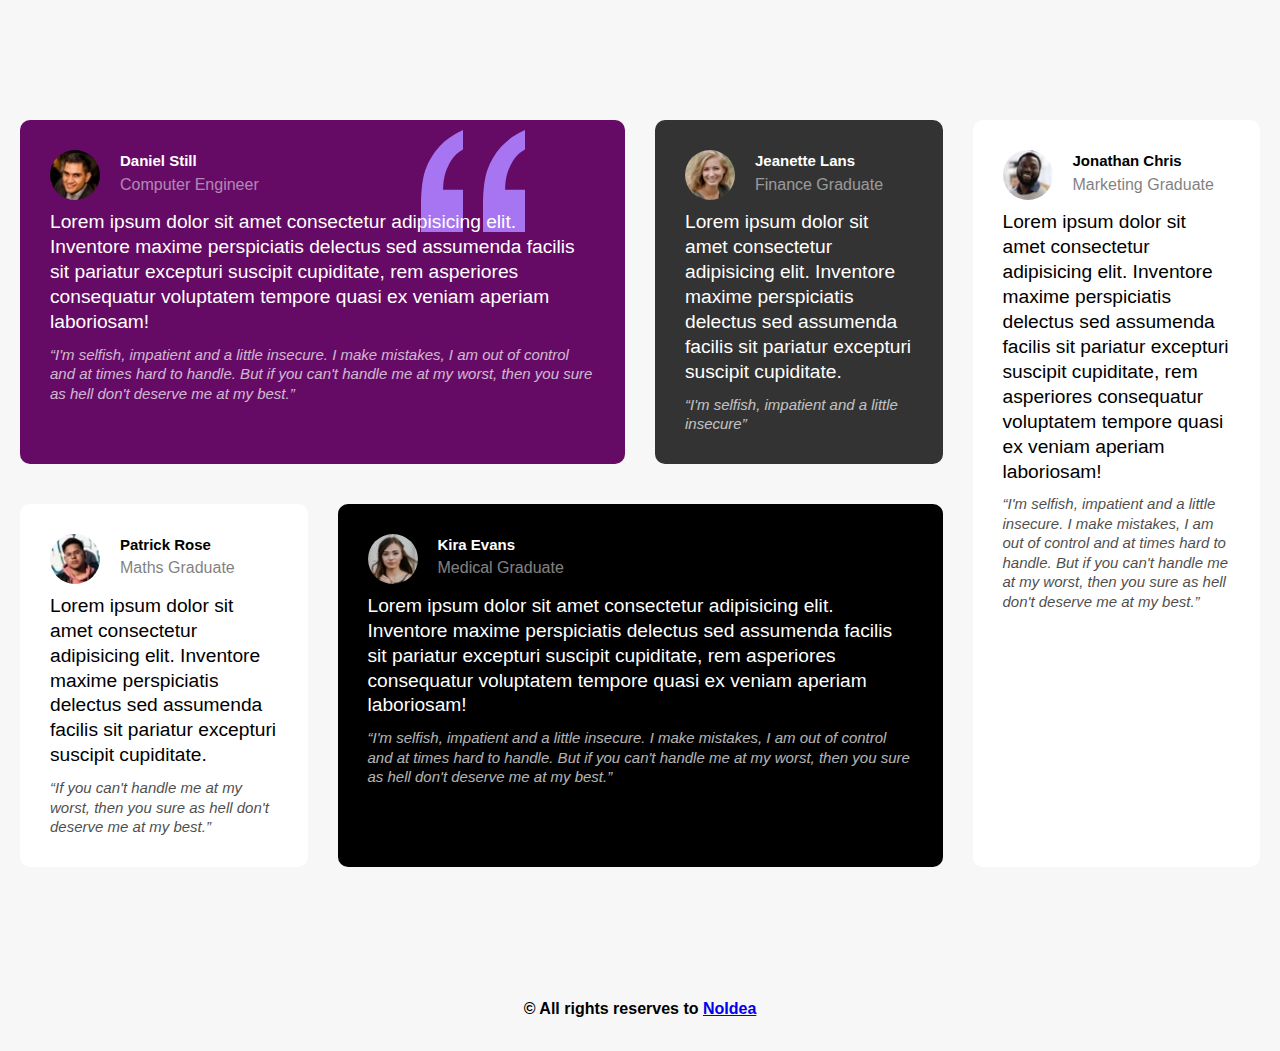
<file: Project/index.html>
<!DOCTYPE html>
<html lang="en">
  <head>
    <meta charset="UTF-8" />
    <meta http-equiv="X-UA-Compatible" content="IE=edge" />
    <meta name="viewport" content="width=device-width, initial-scale=1.0" />
    <link rel="stylesheet" href="style.css" />
    <title>Testimonials</title>
  </head>
  <body>
    <div class="testimonials">
      <div class="card card--bg-purple">
        <header class="card__header">
          <img src="images/image-daniel.jpg" alt="noreferer" />
          <div class="title">
            <h2>Daniel Still</h2>
            <p>Computer Engineer</p>
          </div>
        </header>
        <p class="card__content">
          Lorem ipsum dolor sit amet consectetur adipisicing elit. Inventore
          maxime perspiciatis delectus sed assumenda facilis sit pariatur
          excepturi suscipit cupiditate, rem asperiores consequatur voluptatem
          tempore quasi ex veniam aperiam laboriosam!
        </p>
        <p class="card__quotes">
          “I'm selfish, impatient and a little insecure. I make mistakes, I am
          out of control and at times hard to handle. But if you can't handle me
          at my worst, then you sure as hell don't deserve me at my best.”
        </p>
      </div>
      <div class="card card--bg-grey-blue">
        <header class="card__header">
          <img src="images/image-jeanette.jpg" alt="noreferer" />
          <div class="title">
            <h2>Jeanette Lans</h2>
            <p>Finance Graduate</p>
          </div>
        </header>
        <p class="card__content">
          Lorem ipsum dolor sit amet consectetur adipisicing elit. Inventore
          maxime perspiciatis delectus sed assumenda facilis sit pariatur
          excepturi suscipit cupiditate.
        </p>
        <p class="card__quotes">
          “I'm selfish, impatient and a little insecure”
        </p>
      </div>
      <div class="card card--bg-white">
        <header class="card__header">
          <img src="images/image-jonathan.jpg" alt="noreferer" />
          <div class="title">
            <h2>Jonathan Chris</h2>
            <p>Marketing Graduate</p>
          </div>
        </header>
        <p class="card__content">
            Lorem ipsum dolor sit amet consectetur adipisicing elit. Inventore
            maxime perspiciatis delectus sed assumenda facilis sit pariatur
            excepturi suscipit cupiditate, rem asperiores consequatur voluptatem
            tempore quasi ex veniam aperiam laboriosam!
          </p>
          <p class="card__quotes">
            “I'm selfish, impatient and a little insecure. I make mistakes, I am
            out of control and at times hard to handle. But if you can't handle me
            at my worst, then you sure as hell don't deserve me at my best.”
          </p>
      </div>
      <div class="card card--bg-black-blue">
        <header class="card__header">
          <img src="images/image-kira.jpg" alt="noreferer" />
          <div class="title">
            <h2>Kira Evans</h2>
            <p>Medical Graduate</p>
          </div>
        </header>
        <p class="card__content">
          Lorem ipsum dolor sit amet consectetur adipisicing elit. Inventore
          maxime perspiciatis delectus sed assumenda facilis sit pariatur
          excepturi suscipit cupiditate, rem asperiores consequatur voluptatem
          tempore quasi ex veniam aperiam laboriosam!
        </p>
        <p class="card__quotes">
          “I'm selfish, impatient and a little insecure. I make mistakes, I am
          out of control and at times hard to handle. But if you can't handle me
          at my worst, then you sure as hell don't deserve me at my best.”
        </p>
      </div>
      <div class="card card--bg-white">
        <header class="card__header">
          <img src="images/image-patrick.jpg" alt="noreferer" />
          <div class="title">
            <h2>Patrick Rose</h2>
            <p>Maths Graduate</p>
          </div>
        </header>
        <p class="card__content">
          Lorem ipsum dolor sit amet consectetur adipisicing elit. Inventore
          maxime perspiciatis delectus sed assumenda facilis sit pariatur
          excepturi suscipit cupiditate.
        </p>
        <p class="card__quotes">
          “If you can't handle me at my worst, then you sure as hell don't
          deserve me at my best.”
        </p>
      </div>
    </div>
    <footer>&copy; All rights reserves to <a href="#">NoIdea</a></footer>
  </body>
</html>
</file>
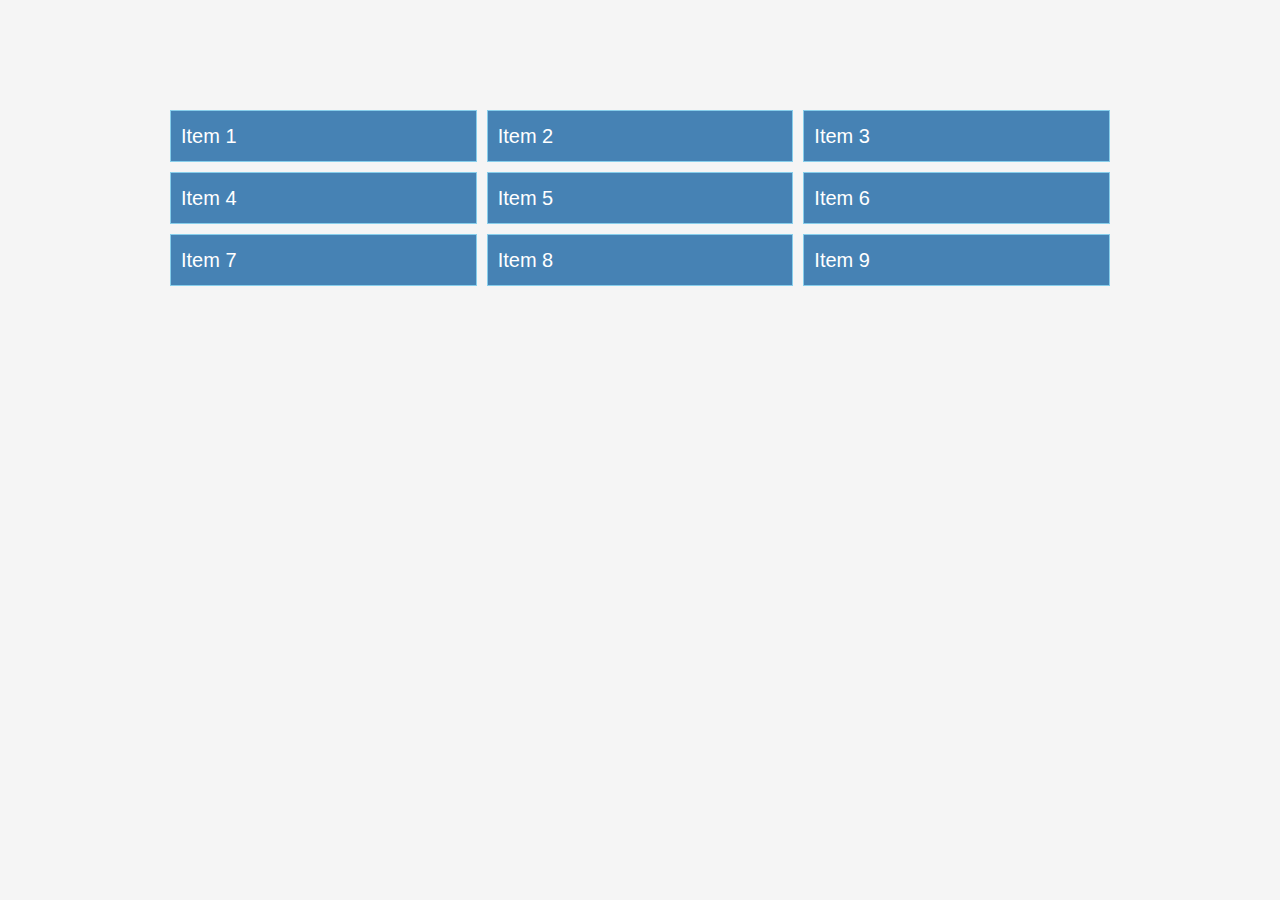
<file: Basics/grid.html>
<!DOCTYPE html>
<html lang="en">
<head>
    <meta charset="UTF-8">
    <meta http-equiv="X-UA-Compatible" content="IE=edge">
    <meta name="viewport" content="width=device-width, initial-scale=1.0">
    <link rel="stylesheet" href="grid.css">
    <title>CSS Grid</title>
</head>
<body>
    <div class="container">
        <div class="item">Item 1</div>
        <div class="item">Item 2</div>
        <div class="item">Item 3</div>
        <div class="item">Item 4</div>
        <div class="item">Item 5</div>
        <div class="item">Item 6</div>
        <div class="item">Item 7</div>
        <div class="item">Item 8</div>
        <div class="item">Item 9</div>
    </div>
</body>
</html>
</file>
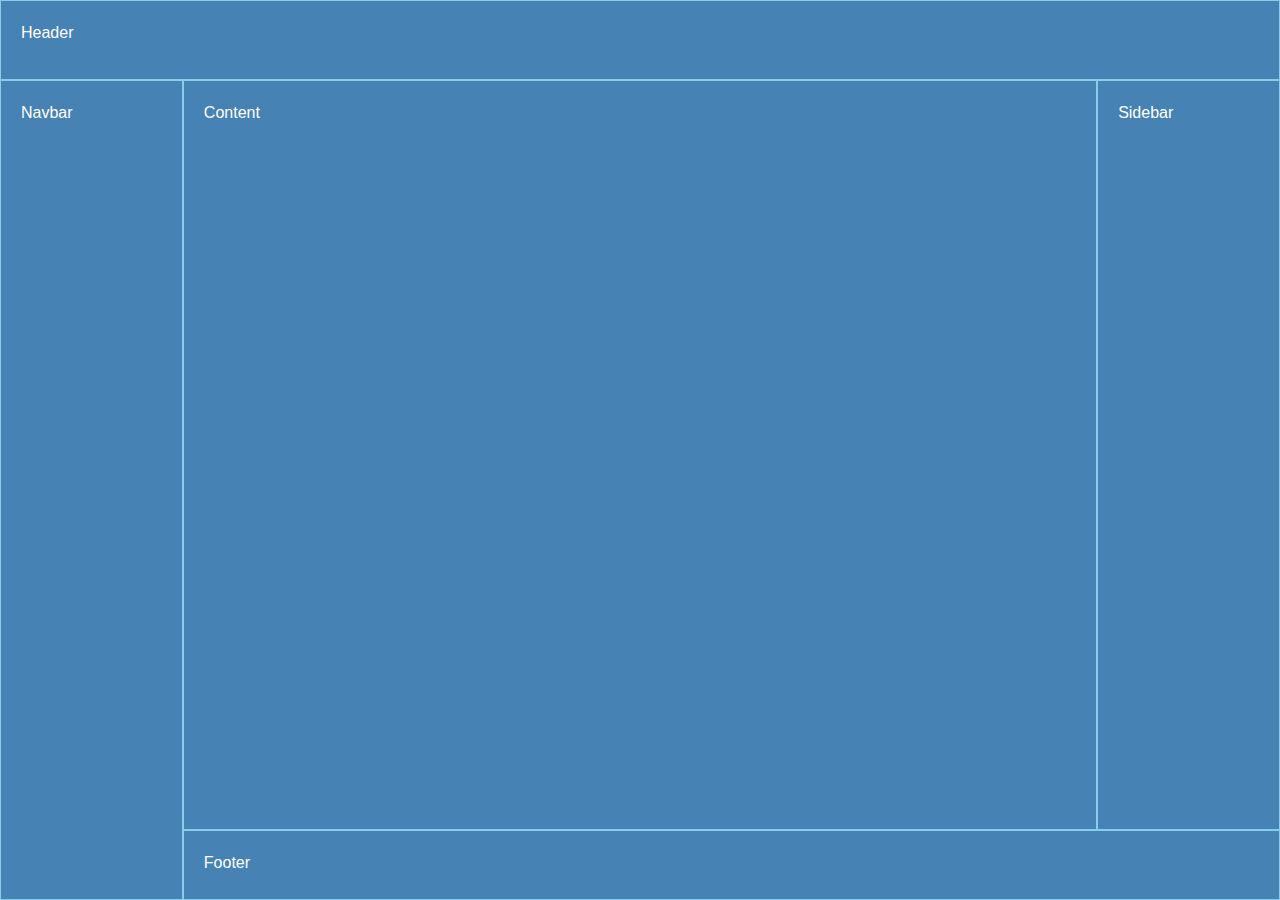
<file: Basics/grid2.html>
<!DOCTYPE html>
<html lang="en">
  <head>
    <meta charset="UTF-8" />
    <meta http-equiv="X-UA-Compatible" content="IE=edge" />
    <meta name="viewport" content="width=device-width, initial-scale=1.0" />
    <link rel="stylesheet" href="grid2.css" />
    <title>CSS Grid Template Areas</title>
  </head>
  <body>
    <header>Header</header>
    <main>Content</main>
    <nav>Navbar</nav>
    <aside>Sidebar</aside>
    <footer>Footer</footer>
  </body>
</html>
</file>
<file: Project/style.css>
* {
  box-sizing: border-box;
  margin: 0;
  padding: 0;
}

body {
  font-family: Verdana, Geneva, Tahoma, sans-serif;
  font-size: 16px;
  line-height: 1.5;
  background: #f7f7f7;
}

.testimonials {
  max-width: 1440px;
  margin: 100px auto;
  padding: 20px;

  display: grid;
  grid-template-columns: repeat(4, 1fr);
  gap: 30px;
}

.card {
  background-color: #fff;
  border-radius: 10px;
  padding: 30px;
  margin-bottom: 10px;
  box-shadow: #333;
}

.card__header {
  display: flex;
  margin-bottom: 10px;
}

.card__header img {
  height: 50px;
  width: 50px;
  border-radius: 50%;
  margin-right: 20px;
}

.card__header h2 {
  font-size: 15px;
}

.card__header p {
  opacity: 50%;
}

.card__content {
  font-size: 1.2rem;
  line-height: 1.3;
  font-weight: 500;
  margin-bottom: 10px;
}

.card__quotes {
  font-size: 15px;
  line-height: 1.3;
  font-style: italic;
  opacity: 70%;
}

.card--bg-purple {
  background-color: #650a65;
  color: #fff;
  background-image: url("./images/bg-pattern-quotation.svg");
  background-repeat: no-repeat;
  background-position: top 10px right 100px;
}

.card--bg-grey-blue {
  background-color: #333;
  color: #fff;
}

.card--bg-black-blue {
  background-color: #000;
  color: #fff;
}

.card:nth-of-type(1) {
  grid-column: 1/ 3;
}

.card:nth-of-type(3) {
  grid-column: 4;
  grid-row: 1/3;
}

.card:nth-of-type(4) {
  grid-column: 2/ 4;
  grid-row: 2/3;
}

footer {
  font-size: 16px;
  font-weight: 700;
  text-align: center;
  margin-bottom: 30px;
}

@media (max-width: 768px) {
    .testimonials{
        grid-template-columns: 1fr;
        width: 100%;
    }

    .card:nth-of-type(1) {
        grid-column: 1;
      }
      
      .card:nth-of-type(3) {
        grid-column: 1;
        grid-row: 3;
      }
      
      .card:nth-of-type(4) {
        grid-column: 1;
        grid-row: 4;
      }
}
</file>
<file: Basics/grid.css>
* {
  box-sizing: border-box;
  margin: 0;
  padding: 0;
}

body {
  font-family: Verdana, Geneva, Tahoma, sans-serif;
  font-size: 16px;
  line-height: 1.5;
  color: #333;
  background: #f5f5f5;
}

.container {
  max-width: 960px;
  max-height: 1160px;
  margin: 100px auto;
  padding: 10px;
  display: grid;
  grid-template-columns: repeat(3,1fr);
  /* grid-template-columns: repeat(auto-fill, minmax(200px,1fr)); */

  /* row-gap: 10px;
  column-gap: 10px; */
  gap: 10px;

  /* grid-auto-rows: minmax(100px, auto); */
  /* grid-template-rows: repeat(3, 1fr); */

  /* It basically works on Y-axis */
  /* align-items: start; */

  /* It basically works on Y-axis */
  /* justify-content: center ; */
}

.item {
  font-size: 20px;
  background-color: steelblue;
  border: 1px solid skyblue;
  color: #fff;
  padding: 10px;
}

/* .item:nth-of-type(2){
    align-self: center;
    justify-self: center;
} */

/* span of div in grid */
/* .item:nth-of-type(1) {
  background: #000;
-----------------------------------------
   grid-column-start: 1 ;
    grid-column-end: 3 ; 
     grid-column: 1 / span 2;
     ---------------------------------------
  grid-column: 1/ 3;
} */

/* .item:nth-of-type(3){
    background: #333;
    grid-row: 2/ 4;
} */

/* .item:nth-of-type(4){
    grid-column: 2/ 4;
} */

@media(max-width:500px){
    .container{
        grid-template-columns: 1fr;
    }
}
</file>
<file: Basics/grid2.css>
* {
  box-sizing: border-box;
  margin: 0;
  padding: 0;
}

body {
  font-family: Verdana, Geneva, Tahoma, sans-serif;
  font-size: 16px;
  line-height: 1.5;
  background: #f7f7f7;
  height: 100vh;

  display: grid;
  grid-template-areas:
    "header header header"
    "nav content sidebar"
    "nav footer footer";
  grid-template-columns: 1fr 5fr 1fr;
  grid-template-rows: 80px 1fr 70px;

}

header,
footer,
main,
nav,
aside {
  background-color: steelblue;
  color: #fff;
  padding: 20px;
  border: 1px solid skyblue;
}

header {
  grid-area: header;
}

nav {
  grid-area: nav;
}

main {
  grid-area: content;
}

aside {
  grid-area: sidebar;
}

footer {
  grid-area: footer;
}
</file>
